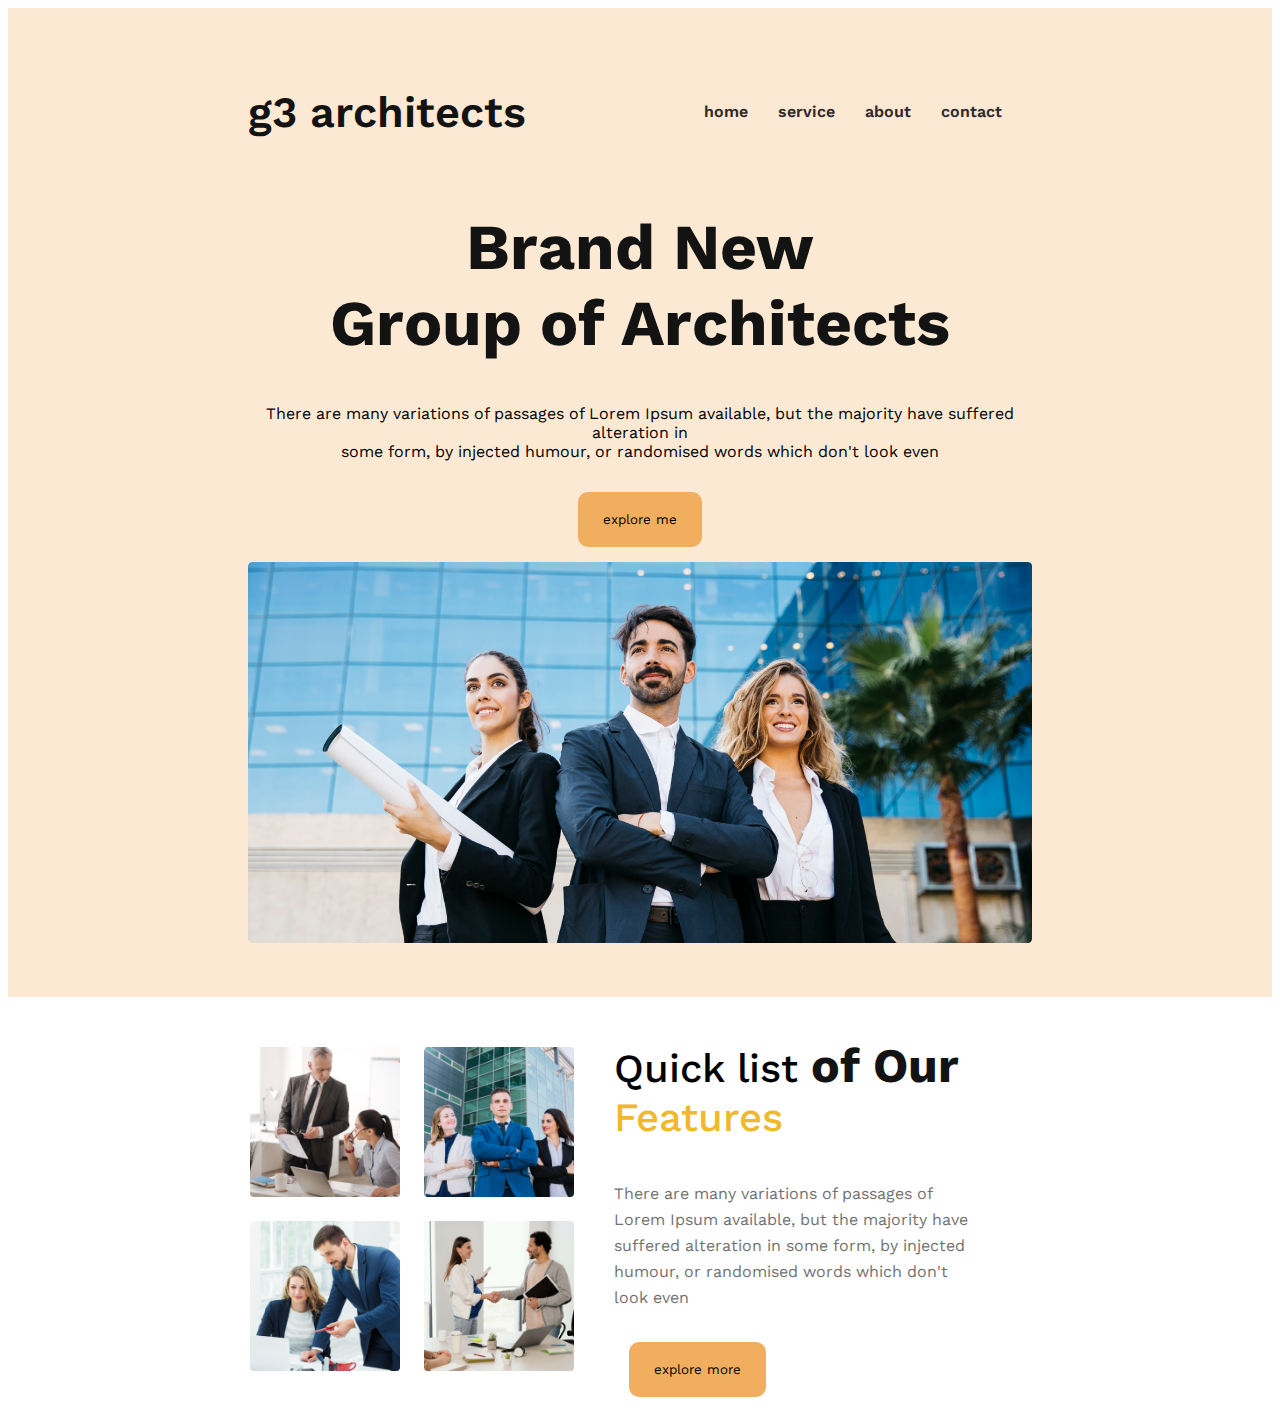
<file: index.html>
<!DOCTYPE html>
<html lang="en">
<head>
    <meta charset="UTF-8">
    <meta name="viewport" content="width=device-width, initial-scale=1.0">
    <title>responsibe web page</title>
    <link rel="stylesheet" href="style.css">
</head>
<header>
    <nav>
        <h1 class="nav-title">g3 architects</h1>
          <ul>
              <li><a href="">home</a></li>
              <li><a href="">service</a></li>
              <li><a href="">about</a></li>
              <li><a href="">contact</a></li>
          </ul>
        </nav>

        <div class="nav-picture"> 
            <div class="banar-contanat">

                <h1 class="banar-title">Brand New <br> Group of Architects</h1>
                <p class="banar-discription">There are many variations of passages of Lorem Ipsum available, but the majority have suffered alteration in <br>some form, by injected humour, or randomised words which don't look even</p>
                <button class="btn-primary">explore me</button>
            </div>

            <img src="images/banner.png">
        </div>
</header>

<body>
    <main>
        <section class="teams-containar">

            <div class="teams-img-containar">
                <img src="images/team1.png" alt="">
                <img src="images/team2.png" alt="">
                <img src="images/team3.png" alt="">
                <img src="images/team4.png" alt="">

            </div>
            <div class="teams-contanat">
                <h3 class="teams-title">Quick list <span class="of-our">of Our</span> <span class="feature">Features</span></h3>
                <p class="teams-description">There are many variations of passages of Lorem Ipsum available, but the majority have suffered alteration in some form, by injected humour, or randomised words which don't look even</p>
                <button class="btn-primary">explore more</button>


            </div>
        </section>


    </main>
    
</body>
</html>
</file>
<file: style.css>
/* font family from google */

@import url('https://fonts.googleapis.com/css2?family=Fasthand&family=Open+Sans:ital,wght@0,400;1,300;1,400&family=Work+Sans:wght@400;500;700;800&display=swap');
*{
    font-family: 'Fasthand', cursive;
font-family: 'Open Sans', sans-serif;
font-family: 'Work Sans', sans-serif;
}

/* header section */
header{
    background-color: rgb(252, 233, 211);
    padding: 50px 240px;
}
nav{
    display: flex;
    justify-content: space-between;
   align-items: center;
}
nav > ul{
    display: flex;

}
.nav-title{
    font-weight: 600;
    color: rgb(20, 19, 19);
    font-size: 2.7rem;
}
nav li{
    margin-right: 30px;
    list-style: none;
    font-weight: 600;

}
nav li a{
    text-decoration: none;
    color: rgb(46, 42, 42);
}
.banar-contanat{
    max-width: 800px;
    text-align: center;
    margin: 0px auto;

}
.banar-title{
    font-weight: 700;
    font-size: 4rem;
    color: #131313;
}
.nav-picture img{
    width: 100%;
}
.btn-primary{
    padding: 20px 25px;
    background-color: rgb(240, 174, 94);
    margin: 15px;
    border-radius: 10px;
    border: none;
}
/* main section */
main{
    max-width: 1140px;
    margin: 0px auto;
}
/* section 01 teams-containar */

.teams-containar{
    
    display: flex;
    align-items: center;
    gap: 40px;
    width: 80%;
    

}
.teams-img-containar{
    display: grid;
    grid-template-columns: repeat(2,1fr);
    gap: 1.5rem;
    margin-top: 10px;
    margin-left: 180px;

}
.teams-img-containar img{
    width: 150px;
    height: 150px;
}
.of-our{
    color: #131313;
    font-size:3rem;
    font-weight: 700;
}
.feature{
    color: rgb(240, 184, 43);

}
.teams-title{
    font-weight:500 ;
    font-size: 2.5rem;
}
.teams-description{
    color: #727272;
    font-size: 1rem;
    font-weight: 400;
    line-height: 26px;
}








/* media responsibe */

@media screen and (max-width:576px) {
    header{
        padding: 20px;
    }
    nav{
        flex-direction: column;
    }
}
</file>
